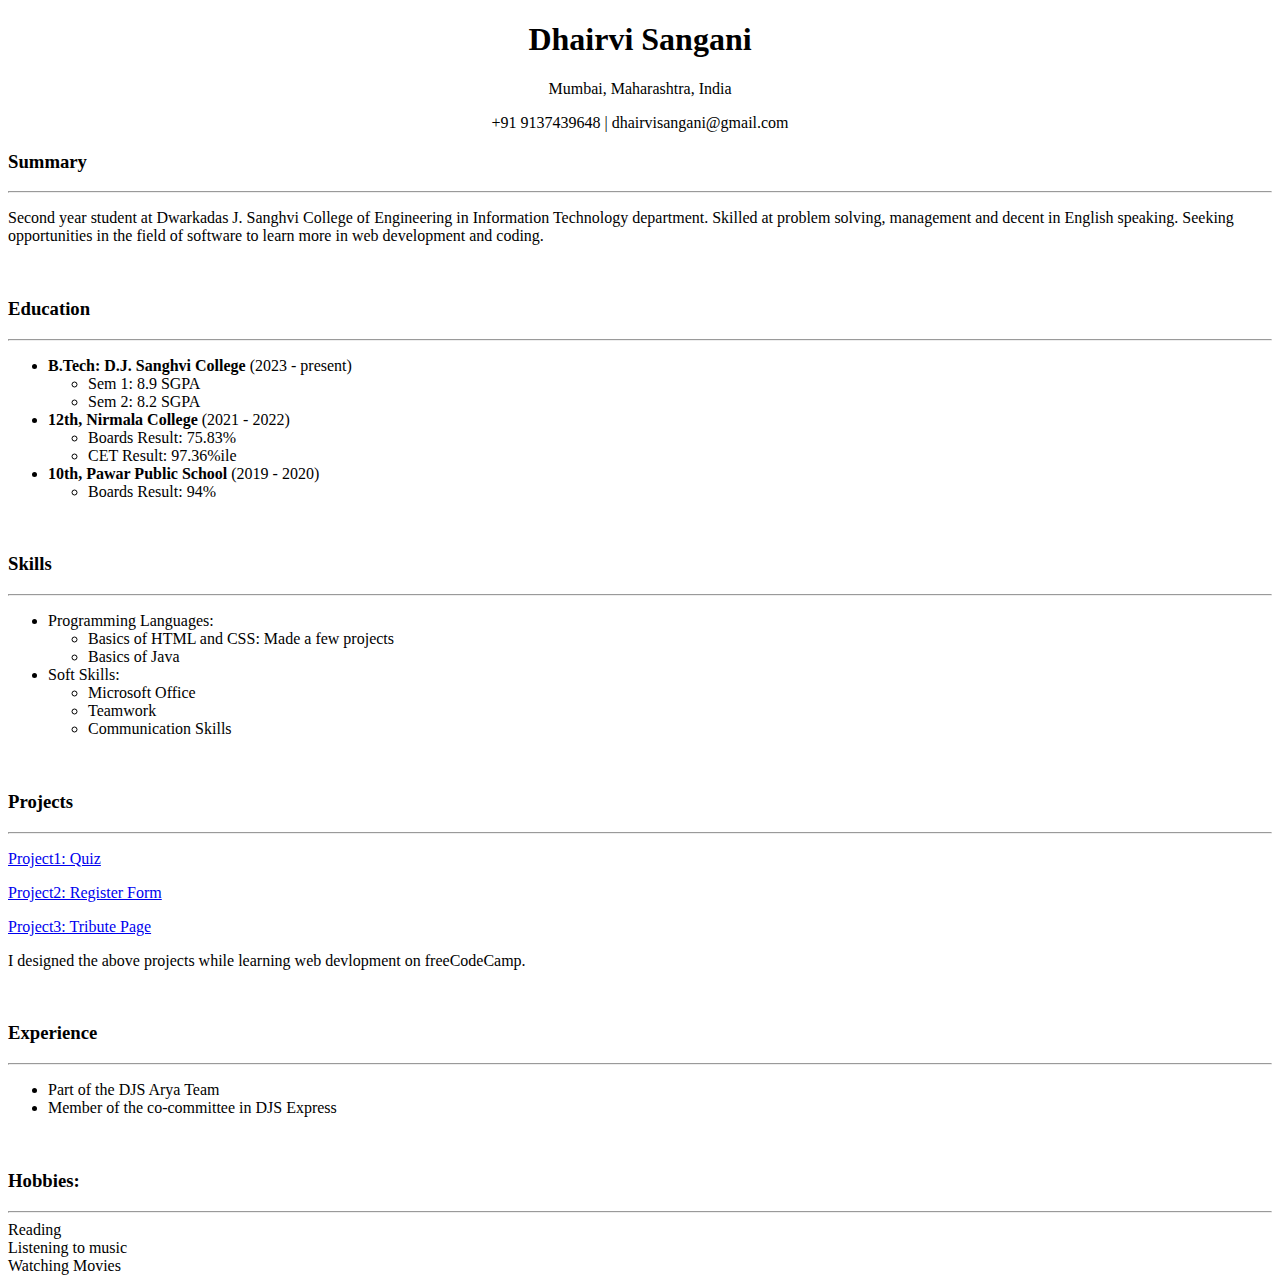
<file: index.html>
<!DOCTYPE html>
<html lang="en">
    <head>
        <meta charset="UTF-8"/>
        <meta name="viewport" content="width=device-width initial-scale=1.0"/>
        <title>My Resume</title>
        <link rel="stylesheet" href="./styles.css"/>
    </head>
    <body>
        <h1 class="head">Dhairvi Sangani</h1>
        <p class="head">Mumbai, Maharashtra, India</p>
        <p class="head">+91 9137439648 | dhairvisangani@gmail.com</p>
        <h3>Summary</h3>
        <hr/>
        <p>Second year student at Dwarkadas J. Sanghvi College of Engineering in Information Technology department. Skilled at problem 
        solving, management and decent in English speaking. Seeking opportunities in the field of software to learn more in 
        web development and coding.</p>
        <br/>
        <h3>Education</h3>
        <hr/>
        <ul>
            <li><strong>B.Tech: D.J. Sanghvi College</strong> (2023 - present)</li>
            <ul>
                <li>Sem 1: 8.9 SGPA</li>
                <li>Sem 2: 8.2 SGPA</li>
            </ul>
            <li><strong>12th, Nirmala College</strong> (2021 - 2022)</li>
            <ul>
                <li>Boards Result: 75.83%</li>
                <li>CET Result: 97.36%ile</li>
            </ul>
            <li><strong>10th, Pawar Public School</strong> (2019 - 2020)</li>
            <ul>
                <li>Boards Result: 94%</li>
            </ul>
        </ul>
        <br/>
        <h3>Skills</h3>
        <hr/>
        <ul>
            <li>Programming Languages:</li>
            <ul>
                <li>Basics of HTML and CSS: Made a few projects</li>
                <li>Basics of Java</li>
            </ul>
            <li>Soft Skills:</li>
            <ul>
                <li>Microsoft Office</li>
                <li>Teamwork</li>
                <li>Communication Skills</li>
            </ul>
        </ul>
        <br/>
        <h3>Projects</h3>
        <hr/>
        <p><a href="./Quiz/index.html">Project1: Quiz</a></p>
        <p><a href="./RegisterForm/index.html">Project2: Register Form</a></p>
        <p><a href="./TributePage/index.html">Project3: Tribute Page</a></p>
        <p>I designed the above projects while learning web devlopment on freeCodeCamp.</p>
        <br/>
        <h3>Experience</h3>
        <hr/>
        <ul>
            <li>Part of the DJS Arya Team</li>
            <li>Member of the co-committee in DJS Express</li>
        </ul>
        <br/>
        <h3>Hobbies:</h3>
        <hr/>
        <li>Reading</li>
        <li>Listening to music</li>
        <li>Watching Movies</li>
    </body>
</html>
</file>
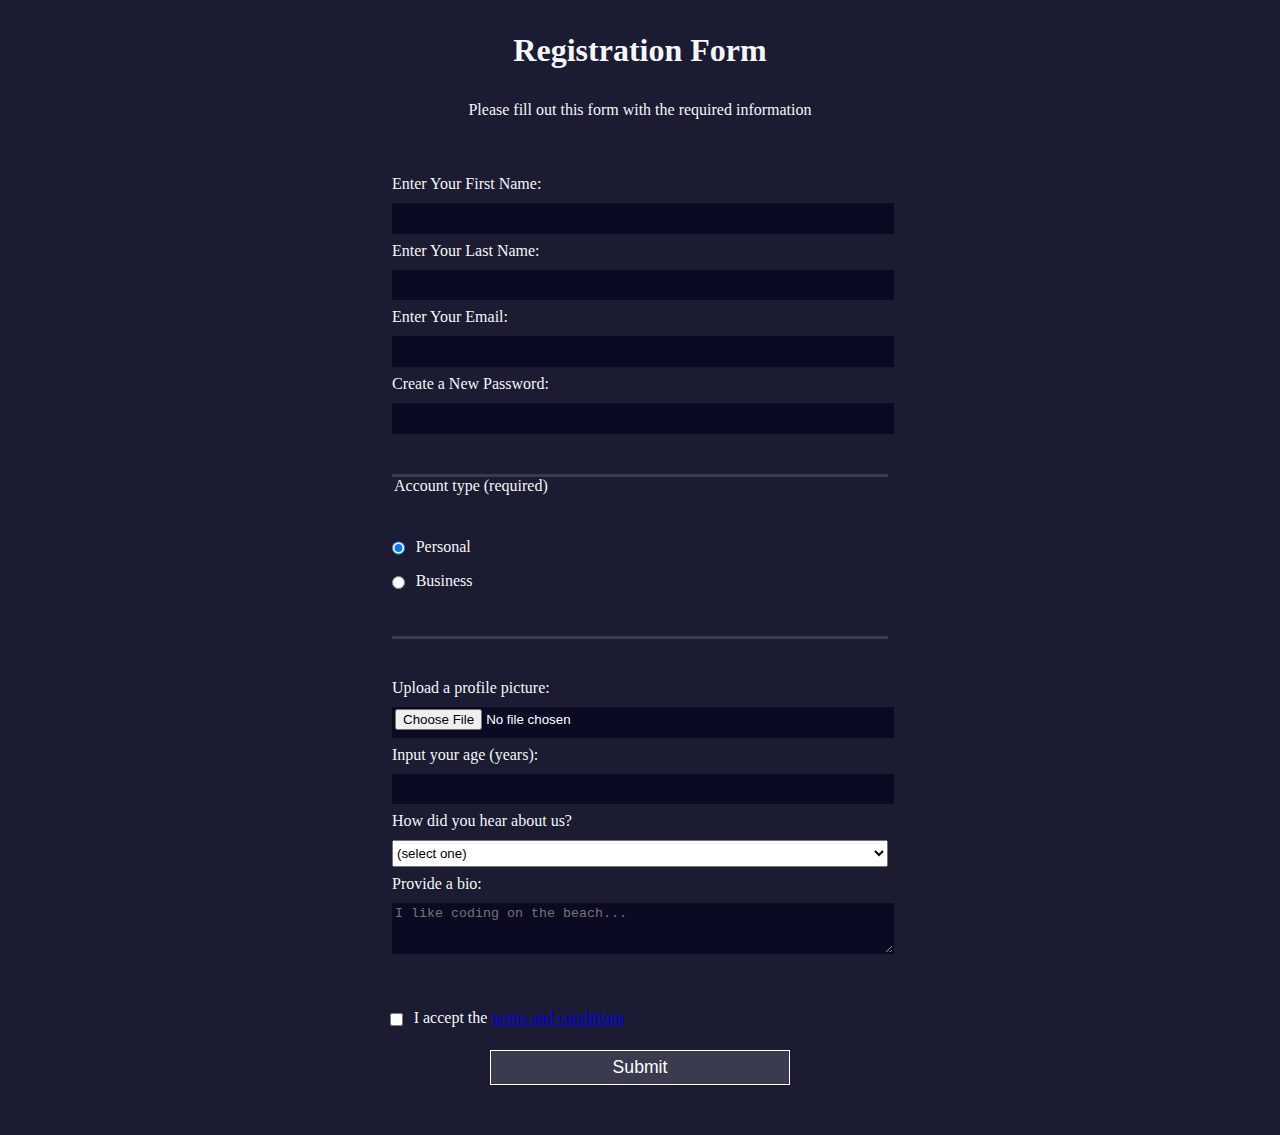
<file: RegisterForm/index.html>
<!DOCTYPE html>
<html lang="en">
  <head>
    <meta charset="UTF-8">
    <title>Registration Form</title>
    <link rel="stylesheet" href="styles.css" />
  </head>
  <body>
    <h1>Registration Form</h1>
    <p>Please fill out this form with the required information</p>
    <form method="post" action='https://register-demo.freecodecamp.org'>
      <fieldset>
        <label for="first-name">Enter Your First Name: <input id="first-name" name="first-name" type="text" required /></label>
        <label for="last-name">Enter Your Last Name: <input id="last-name" name="last-name" type="text" required /></label>
        <label for="email">Enter Your Email: <input id="email" name="email" type="email" required /></label>
        <label for="new-password">Create a New Password: <input id="new-password" name="new-password" type="password" pattern="[a-z0-5]{8,}" required /></label>
      </fieldset>
      <fieldset>
        <legend>Account type (required)</legend>
        <label for="personal-account"><input id="personal-account" type="radio" name="account-type" class="inline" checked /> Personal</label>
        <label for="business-account"><input id="business-account" type="radio" name="account-type" class="inline" /> Business</label>
      </fieldset>
      <fieldset>
        <label for="profile-picture">Upload a profile picture: <input id="profile-picture" type="file" name="file" /></label>
        <label for="age">Input your age (years): <input id="age" type="number" name="age" min="13" max="120" /></label>
        <label for="referrer">How did you hear about us?
          <select id="referrer" name="referrer">
            <option value="">(select one)</option>
            <option value="1">freeCodeCamp News</option>
            <option value="2">freeCodeCamp YouTube Channel</option>
            <option value="3">freeCodeCamp Forum</option>
            <option value="4">Other</option>
          </select>
        </label>
        <label for="bio">Provide a bio:
          <textarea id="bio" name="bio" rows="3" cols="30" placeholder="I like coding on the beach..."></textarea>
        </label>
      </fieldset>
      <label for="terms-and-conditions">
        <input class="inline" id="terms-and-conditions" type="checkbox" required name="terms-and-conditions" /> I accept the <a href="https://www.freecodecamp.org/news/terms-of-service/">terms and conditions</a>
      </label>
      <input type="submit" value="Submit" />
    </form>
  </body>
</html>
</file>
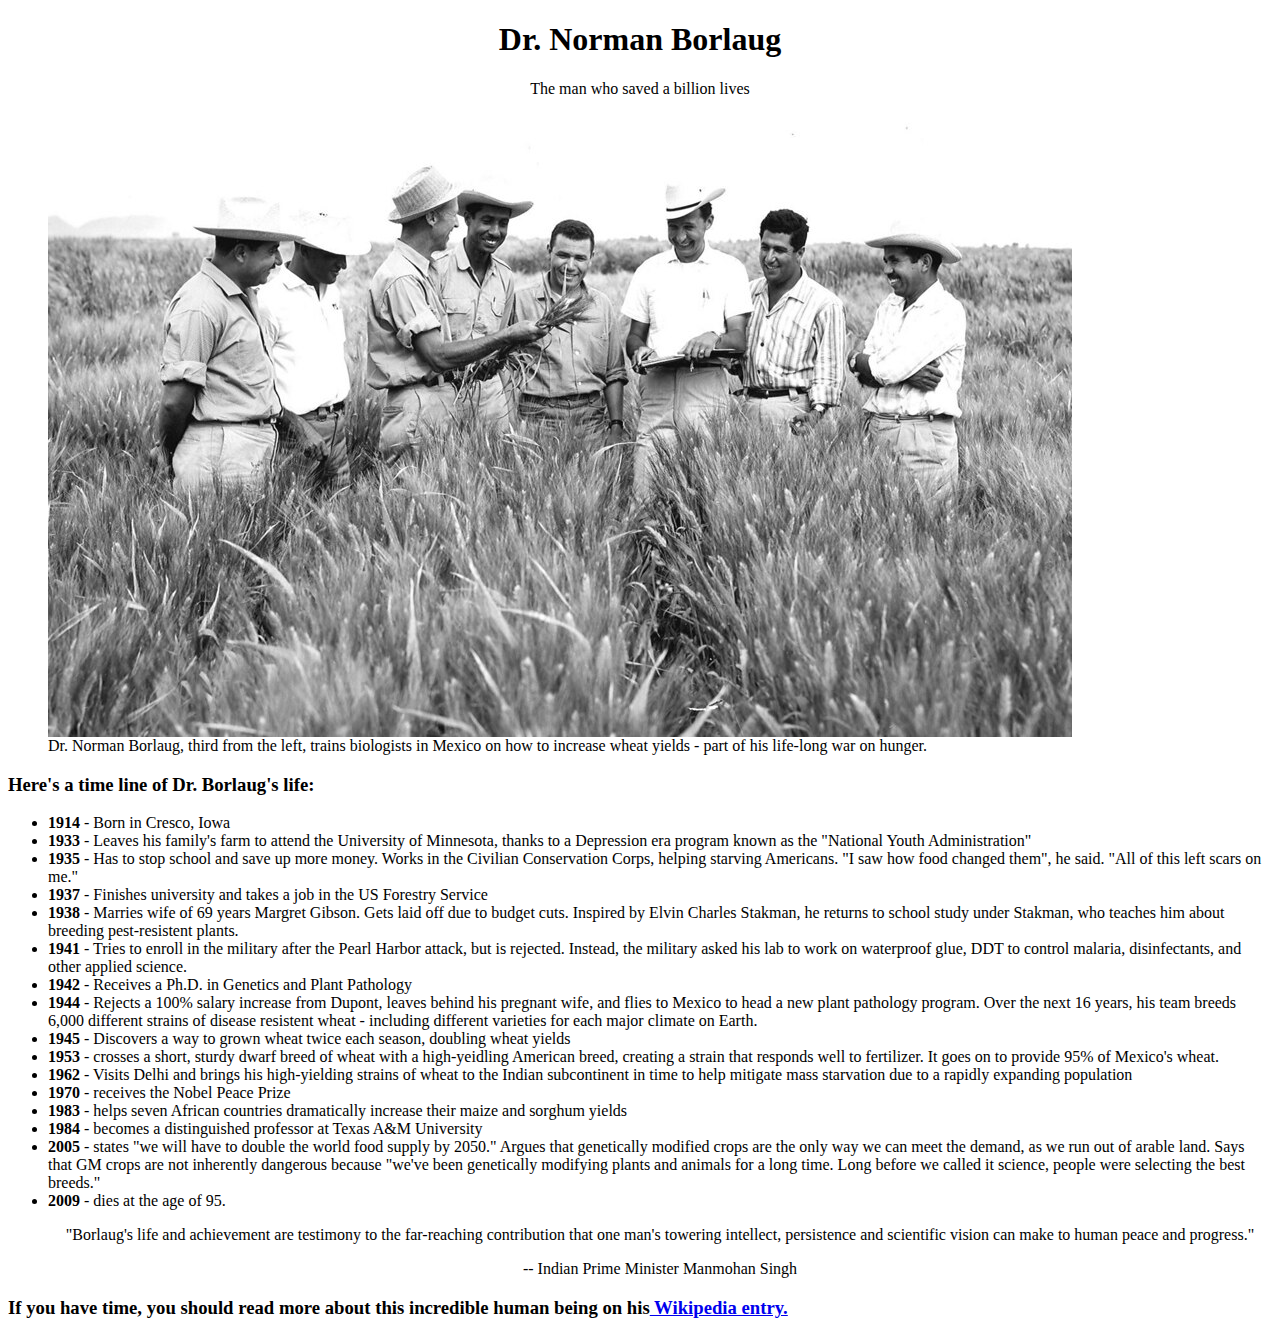
<file: TributePage/index.html>
<!DOCTYPE html>
<html lang="en">
  <head>
    <meta charset="UTF-8" />
    <title>Tribute Page</title>
    <link rel="stylesheet" href="styles.css">
    </head>
    <main id="main">
      <label class="1st-box">
       <h1 id="title">Dr. Norman Borlaug</h1>
       <p>The man who saved a billion lives</p>
      </label>
      <figure id="img-div">
        <img id="image" src="./images/tribute-page-main-image.jpg" alt="Dr.Norman standing amongst his peers" />
       <figcaption id="img-caption">Dr. Norman Borlaug, third from the left, trains biologists in Mexico on how to increase wheat yields - part of his life-long war on hunger.</figcaption>
        </figure>
        <info id="tribute-info">
          <h3>Here's a time line of Dr. Borlaug's life:</h3>
          <ul>
            <li><strong>1914</strong> - Born in Cresco, Iowa</li>
            <li><strong>1933</strong> - Leaves his family's farm to attend the University of Minnesota, thanks to a Depression era program known as the "National Youth Administration"</li>
            <li><strong>1935</strong> - Has to stop school and save up more money. Works in the Civilian Conservation Corps, helping starving Americans. "I saw how food changed them", he said. "All of this left scars on me."</li>
            <li><strong>1937</strong> - Finishes university and takes a job in the US Forestry Service</li>
            <li><strong>1938</strong> - Marries wife of 69 years Margret Gibson. Gets laid off due to budget cuts. Inspired by Elvin Charles Stakman, he returns to school study under Stakman, who teaches him about breeding pest-resistent plants.</li>
            <li><strong>1941</strong> - Tries to enroll in the military after the Pearl Harbor attack, but is rejected. Instead, the military asked his lab to work on waterproof glue, DDT to control malaria, disinfectants, and other applied science.</li>
            <li><strong>1942</strong> - Receives a Ph.D. in Genetics and Plant Pathology</li>
            <li><strong>1944</strong> - Rejects a 100% salary increase from Dupont, leaves behind his pregnant wife, and flies to Mexico to head a new plant pathology program. Over the next 16 years, his team breeds 6,000 different strains of disease resistent wheat - including different varieties for each major climate on Earth.</li>
            <li><strong>1945</strong> -  Discovers a way to grown wheat twice each season, doubling wheat yields</li>
            <li><strong>1953</strong> - crosses a short, sturdy dwarf breed of wheat with a high-yeidling American breed, creating a strain that responds well to fertilizer. It goes on to provide 95% of Mexico's wheat.</li>
            <li><strong>1962</strong> - Visits Delhi and brings his high-yielding strains of wheat to the Indian subcontinent in time to help mitigate mass starvation due to a rapidly expanding population</li>
            <li><strong>1970</strong> - receives the Nobel Peace Prize</li>
            <li><strong>1983</strong> - helps seven African countries dramatically increase their maize and sorghum yields</li>
            <li><strong>1984</strong> - becomes a distinguished professor at Texas A&M University</li>
            <li><strong>2005</strong> - states "we will have to double the world food supply by 2050." Argues that genetically modified crops are the only way we can meet the demand, as we run out of arable land. Says that GM crops are not inherently dangerous because "we've been genetically modifying plants and animals for a long time. Long before we called it science, people were selecting the best breeds."</li>
            <li><strong>2009</strong> - dies at the age of 95.</li>
            <p id="quote">"Borlaug's life and achievement are testimony to the far-reaching contribution that one man's towering intellect, persistence and scientific vision can make to human peace and progress."</p>
            <p>-- Indian Prime Minister Manmohan Singh</p>
          </ul>
          <h3><strong>If you have time, you should read more about this incredible human being on his<a id="tribute-link" href="https://en.wikipedia.org/wiki/Norman_Borlaug" value="link" target="_blank"> Wikipedia entry.</a></strong></h3>
        </main>
</html>
</file>
<file: styles.css>
.head {
    text-align: center;
}
</file>
<file: RegisterForm/styles.css>
body {
    width: 100%;
    height: 100vh;
    margin: 0;
    background-color: #1b1b32;
    color: #f5f6f7;
    font-family: Tahoma;
    font-size: 16px;
  }
  
  h1, p {
    margin: 1em auto;
    text-align: center;
  }
  
  form {
    width: 60vw;
    max-width: 500px;
    min-width: 300px;
    margin: 0 auto;
    padding-bottom: 2em;
  }
  
  fieldset {
    border: none;
    padding: 2rem 0;
    border-bottom: 3px solid #3b3b4f;
  }
  
  fieldset:last-of-type {
    border-bottom: none;
  }
  
  label {
    display: block;
    margin: 0.5rem 0;
  }
  
  input,
  textarea,
  select {
    margin: 10px 0 0 0;
    width: 100%;
    min-height: 2em;
  }
  
  input, textarea {
    background-color: #0a0a23;
    border: 1px solid #0a0a23;
    color: #ffffff;
  }
  
  .inline {
    width: unset;
    margin: 0 0.5em 0 0;
    vertical-align: middle;
  }
  
  input[type="submit"] {
    display: block;
    width: 60%;
    margin: 1em auto;
    height: 2em;
    font-size: 1.1rem;
    background-color: #3b3b4f;
    border-color: white;
    min-width: 300px;
  }
  
  input[type="file"] {
    padding: 1px 2px;
  }
  
  .inline{
    display: inline; 
  }
</file>
<file: TributePage/styles.css>
h1, p {
    text-align: center;
  }
  ul > p {
    font-family: Italic;
  }
  img {
    display: block;
    image-orientation: center;
    max-width: 100%;
  }
</file>
